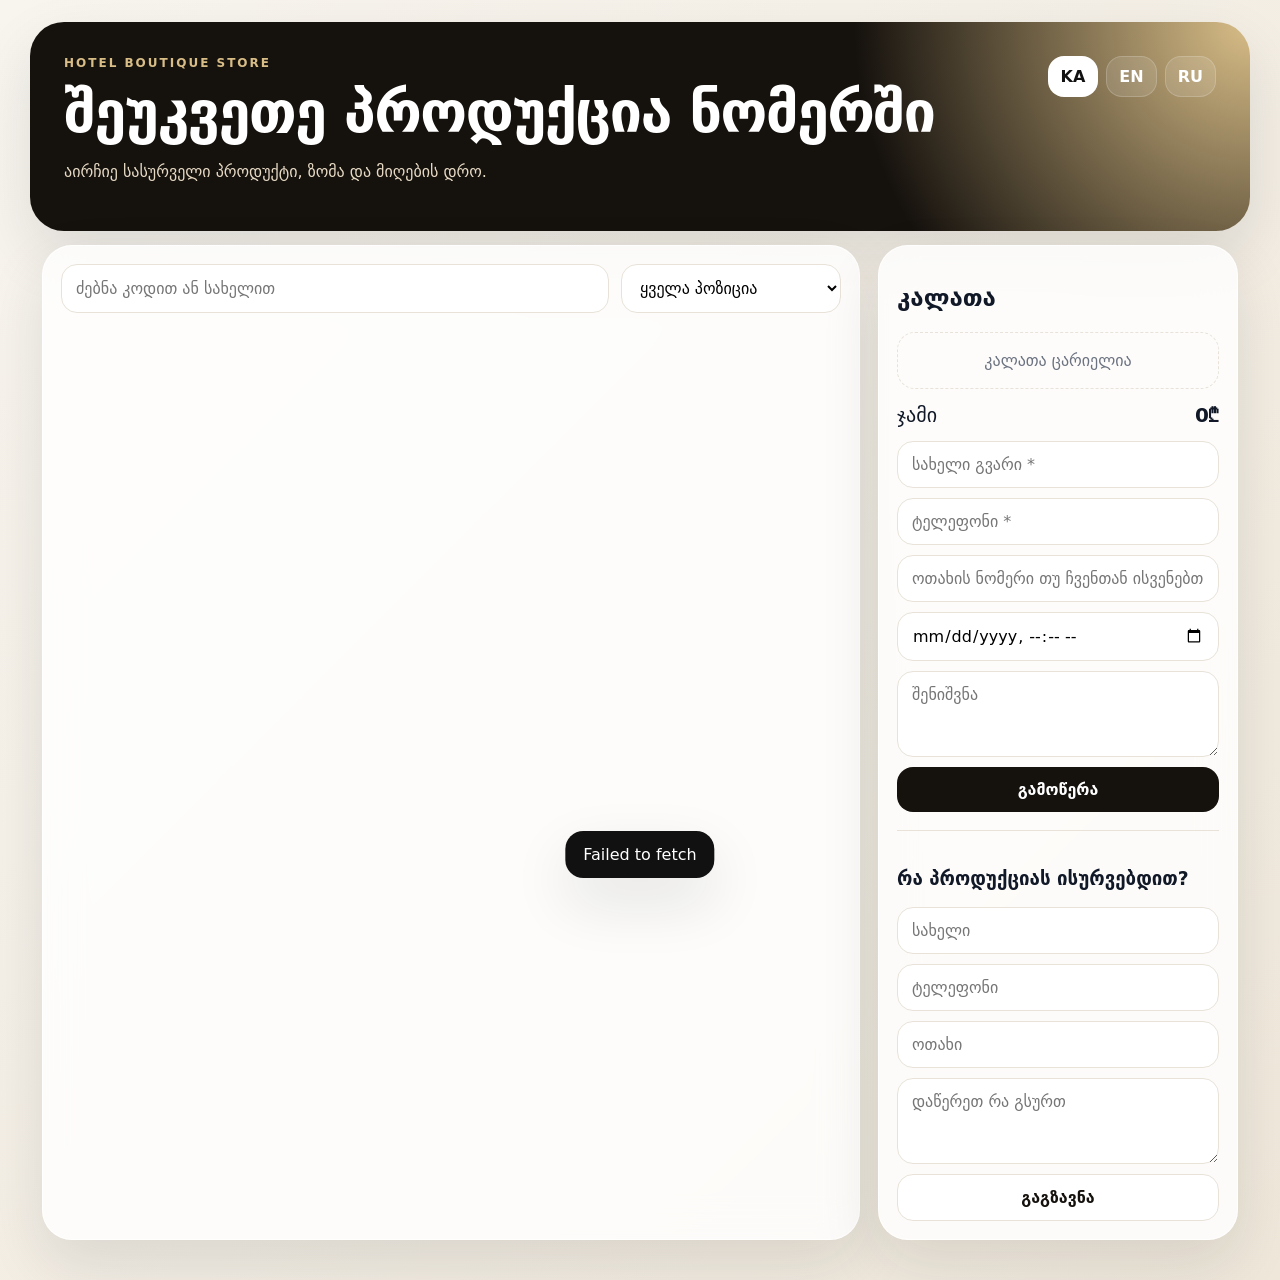
<file: index.html>
<!doctype html>
<html lang="ka">
<head>
  <meta charset="UTF-8">
  <meta name="viewport" content="width=device-width, initial-scale=1.0, maximum-scale=1.0, user-scalable=no">
  <title>ML Apart Clothes</title>
  <link rel="stylesheet" href="style.css">
</head>
<body>
  <header class="hero">
    <div>
      <p class="eyebrow">Hotel Boutique Store</p>
      <h1>შეუკვეთე პროდუქცია ნომერში</h1>
      <p>აირჩიე სასურველი პროდუქტი, ზომა და მიღების დრო.</p>
    </div>
    <div class="lang">
      <button data-lang="ka" class="active">KA</button>
      <button data-lang="en">EN</button>
      <button data-lang="ru">RU</button>
    </div>
  </header>

  <main class="layout">
    <section class="content-card">
      <div class="toolbar">
        <input id="searchInput" placeholder="ძებნა კოდით ან სახელით">
        <select id="positionFilter"><option value="">ყველა პოზიცია</option></select>
      </div>
      <div id="products" class="grid"></div>
    </section>

    <aside class="cart-panel">
      <h2>კალათა</h2>
      <div id="cartItems" class="cart-items empty">კალათა ცარიელია</div>
      <div class="cart-total"><span>ჯამი</span><b id="cartTotal">0₾</b></div>
      <form id="orderForm" class="form">
        <input name="customerName" placeholder="სახელი გვარი *" required>
        <input name="phone" placeholder="ტელეფონი *" required>
        <input name="roomNumber" placeholder="ოთახის ნომერი თუ ჩვენთან ისვენებთ">
        <input name="deliveryTime" type="datetime-local" required>
        <textarea name="note" placeholder="შენიშვნა"></textarea>
        <button type="submit">გამოწერა</button>
      </form>
      <div class="wish-box">
        <h3>რა პროდუქციას ისურვებდით?</h3>
        <form id="wishForm" class="form">
          <input name="customerName" placeholder="სახელი">
          <input name="phone" placeholder="ტელეფონი">
          <input name="roomNumber" placeholder="ოთახი">
          <textarea name="message" placeholder="დაწერეთ რა გსურთ" required></textarea>
          <button type="submit" class="secondary">გაგზავნა</button>
        </form>
      </div>
    </aside>
  </main>

  <div id="lightbox" class="lightbox hidden">
    <button id="closeLightbox" class="lightbox-close">×</button>
    <button id="prevLightbox" class="lightbox-nav lightbox-prev">‹</button>
    <img id="lightboxImg" alt="Product photo">
    <button id="nextLightbox" class="lightbox-nav lightbox-next">›</button>
  </div>
  <div id="toast" class="toast"></div>

  <script src="config.js"></script>
  <script src="script.js"></script>
</body>
</html>
</file>
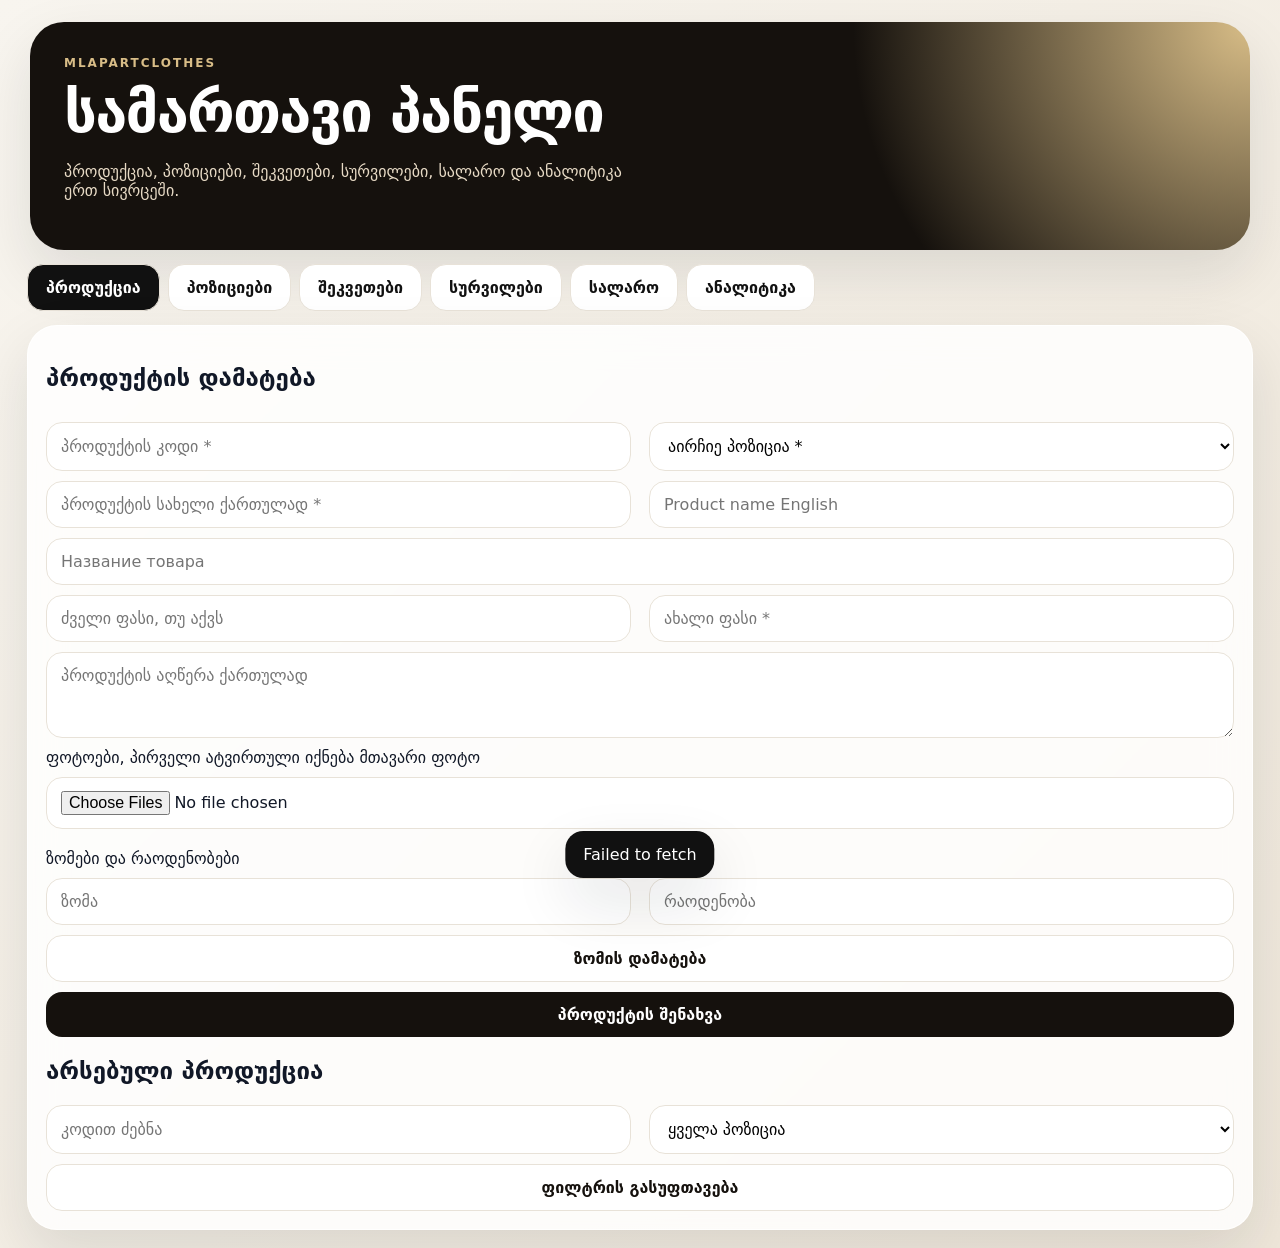
<file: admin.html>
<!doctype html>
<html lang="ka">
<head>
  <meta charset="UTF-8">
  <meta name="viewport" content="width=device-width, initial-scale=1.0, maximum-scale=1.0, user-scalable=no">
  <title>სამართავი პანელი | MLApartClothes</title>
  <link rel="stylesheet" href="style.css">
</head>
<body>
  <main class="admin-shell">
    <header class="hero">
      <div>
        <p class="eyebrow">MLApartClothes</p>
        <h1>სამართავი პანელი</h1>
        <p>პროდუქცია, პოზიციები, შეკვეთები, სურვილები, სალარო და ანალიტიკა ერთ სივრცეში.</p>
      </div>
    </header>

    <nav class="nav">
      <button class="active" data-tab="productsTab">პროდუქცია</button>
      <button data-tab="positionsTab">პოზიციები</button>
      <button data-tab="ordersTab">შეკვეთები</button>
      <button data-tab="wishTab">სურვილები</button>
      <button data-tab="cashierTab">სალარო</button>
      <button data-tab="analyticsTab">ანალიტიკა</button>
    </nav>

    <section id="productsTab" class="panel tab">
      <form id="productForm" class="form">
        <h2>პროდუქტის დამატება</h2>
        <div class="split">
          <input name="Code" placeholder="პროდუქტის კოდი *" required>
          <select name="PositionID" id="adminPosition" required>
            <option value="" selected disabled>აირჩიე პოზიცია *</option>
          </select>
        </div>
        <div class="split">
          <input name="NameKA" placeholder="პროდუქტის სახელი ქართულად *" required>
          <input name="NameEN" placeholder="Product name English">
        </div>
        <input name="NameRU" placeholder="Название товара">
        <div class="split">
          <input name="OldPrice" type="number" placeholder="ძველი ფასი, თუ აქვს">
          <input name="Price" type="number" placeholder="ახალი ფასი *" required>
        </div>
        <textarea name="DescriptionKA" placeholder="პროდუქტის აღწერა ქართულად"></textarea>

        <label>ფოტოები, პირველი ატვირთული იქნება მთავარი ფოტო</label>
        <input id="photoInput" type="file" accept="image/*" multiple required>
        <div id="photoPreview" class="chips"></div>

        <label>ზომები და რაოდენობები</label>
        <div id="sizesBox"></div>
        <button type="button" class="secondary" id="addSizeBtn">ზომის დამატება</button>
        <button>პროდუქტის შენახვა</button>
      </form>

      <h2>არსებული პროდუქცია</h2>
      <div class="form">
        <div class="split">
          <input id="productCodeFilter" placeholder="კოდით ძებნა">
          <select id="productPositionFilter"><option value="">ყველა პოზიცია</option></select>
        </div>
        <button type="button" class="secondary" id="clearProductFilters">ფილტრის გასუფთავება</button>
      </div>
      <div id="productsTable"></div>

      <div id="editPanel" class="panel" hidden>
        <form id="editProductForm" class="form">
          <h2>პროდუქტის რედაქტირება</h2>
          <input type="hidden" name="ProductID" id="editProductId">
          <div class="split">
            <input name="Code" id="editCode" placeholder="კოდი *" required>
            <select name="PositionID" id="editPosition" required></select>
          </div>
          <div class="split">
            <input name="NameKA" id="editNameKA" placeholder="პროდუქტის სახელი ქართულად *" required>
            <input name="NameEN" id="editNameEN" placeholder="Product name English">
          </div>
          <input name="NameRU" id="editNameRU" placeholder="Название товара">
          <div class="split">
            <input name="OldPrice" id="editOldPrice" type="number" placeholder="ძველი ფასი">
            <input name="Price" id="editPrice" type="number" placeholder="ახალი ფასი *" required>
          </div>
          <textarea name="DescriptionKA" id="editDescriptionKA" placeholder="პროდუქტის აღწერა ქართულად"></textarea>

          <h3>ზომები და ნაშთი</h3>
          <p class="code">აქ შეგიძლია რაოდენობის მომატება, დაკლება ან ახალი ზომის დამატება.</p>
          <div id="editSizesBox"></div>
          <div class="split">
            <input id="newEditSize" placeholder="ახალი ზომა">
            <input id="newEditQty" type="number" min="0" placeholder="რაოდენობა">
          </div>
          <button type="button" class="secondary" id="addEditSizeBtn">ახალი ზომის დამატება</button>
          <div class="split">
            <button type="submit">ცვლილებების შენახვა</button>
            <button type="button" class="secondary" id="cancelEditBtn">დახურვა</button>
          </div>
          <button type="button" class="secondary" id="deleteProductBtn">კოდის/პროდუქტის წაშლა</button>
        </form>
      </div>
    </section>

    <section id="positionsTab" class="panel tab" hidden>
      <div class="split">
        <form id="positionForm" class="form">
          <h2>პოზიციის დამატება</h2>
          <p class="code">აქ პოზიციას ერთხელ დაამატებ სამ ენაზე. პროდუქტის დამატებისას მერე მხოლოდ ჩამონათვალიდან აირჩევ.</p>
          <input name="NameKA" placeholder="პოზიცია ქართულად, მაგ: მაისური *" required>
          <input name="NameEN" placeholder="Position English, e.g. T-shirt">
          <input name="NameRU" placeholder="Позиция русский, напр: Футболка">
          <button>პოზიციის შენახვა</button>
        </form>
        <div>
          <h2>არსებული პოზიციები</h2>
          <div id="positionsTable"></div>
        </div>
      </div>

      <div id="editPositionPanel" class="panel" hidden>
        <form id="editPositionForm" class="form">
          <h2>პოზიციის რედაქტირება</h2>
          <input type="hidden" name="PositionID" id="editPositionId">
          <input name="NameKA" id="editPositionNameKA" placeholder="პოზიცია ქართულად *" required>
          <input name="NameEN" id="editPositionNameEN" placeholder="Position English">
          <input name="NameRU" id="editPositionNameRU" placeholder="Позиция русский">
          <div class="split">
            <button type="submit">ცვლილებების შენახვა</button>
            <button type="button" class="secondary" id="cancelPositionEditBtn">დახურვა</button>
          </div>
        </form>
      </div>
    </section>

    <section id="ordersTab" class="panel tab" hidden>
      <h2>შეკვეთები</h2>
      <div id="ordersTable"></div>
    </section>

    <section id="wishTab" class="panel tab" hidden>
      <h2>კლიენტის სურვილები</h2>
      <div id="wishTable"></div>
    </section>

    <section id="cashierTab" class="panel tab" hidden>
      <h2>სალაროს პანელი</h2>
      <p class="code">კოდით გატარება, ფასდაკლება, ქეში/ტერმინალი და დღის დახურვა.</p>
      <div class="split">
        <div class="form">
          <input id="cashierName" placeholder="მოლარის სახელი">
          <input id="codeInput" placeholder="პროდუქტის კოდი">
          <select id="productSelect"><option value="">ან აირჩიე პროდუქტი</option></select>
          <select id="sizeSelect"><option value="">ზომა</option></select>
          <input id="qtyInput" type="number" value="1" min="1" placeholder="რაოდენობა">
          <input id="discountInput" type="number" value="0" min="0" placeholder="ფასდაკლება ერთეულზე">
          <button id="addSaleItem" type="button">დამატება</button>
        </div>
        <div>
          <h2>გატარება</h2>
          <div id="saleItems" class="cart-items empty">ჯერ არაფერი დამატებულა</div>
          <div class="cart-total"><span>ჯამი</span><b id="saleTotal">0₾</b></div>
          <div class="form">
            <input id="cashAmount" type="number" placeholder="ქეში">
            <input id="cardAmount" type="number" placeholder="ტერმინალი">
            <button id="completeSale" type="button">გაყიდვის დასრულება</button>
            <button class="secondary" id="closeDay" type="button">დღის დახურვა</button>
          </div>
        </div>
      </div>
    </section>

    <section id="analyticsTab" class="panel tab" hidden>
      <h2>ანალიტიკა</h2>
      <div class="form"><button type="button" id="exportStockBtn">ნაშთის Excel ჩამოტვირთვა</button></div>
      <div id="analyticsBox"></div>
    </section>
  </main>

  <div id="toast" class="toast"></div>
  <script src="config.js"></script>
  <script src="admin.js"></script>
</body>
</html>
</file>
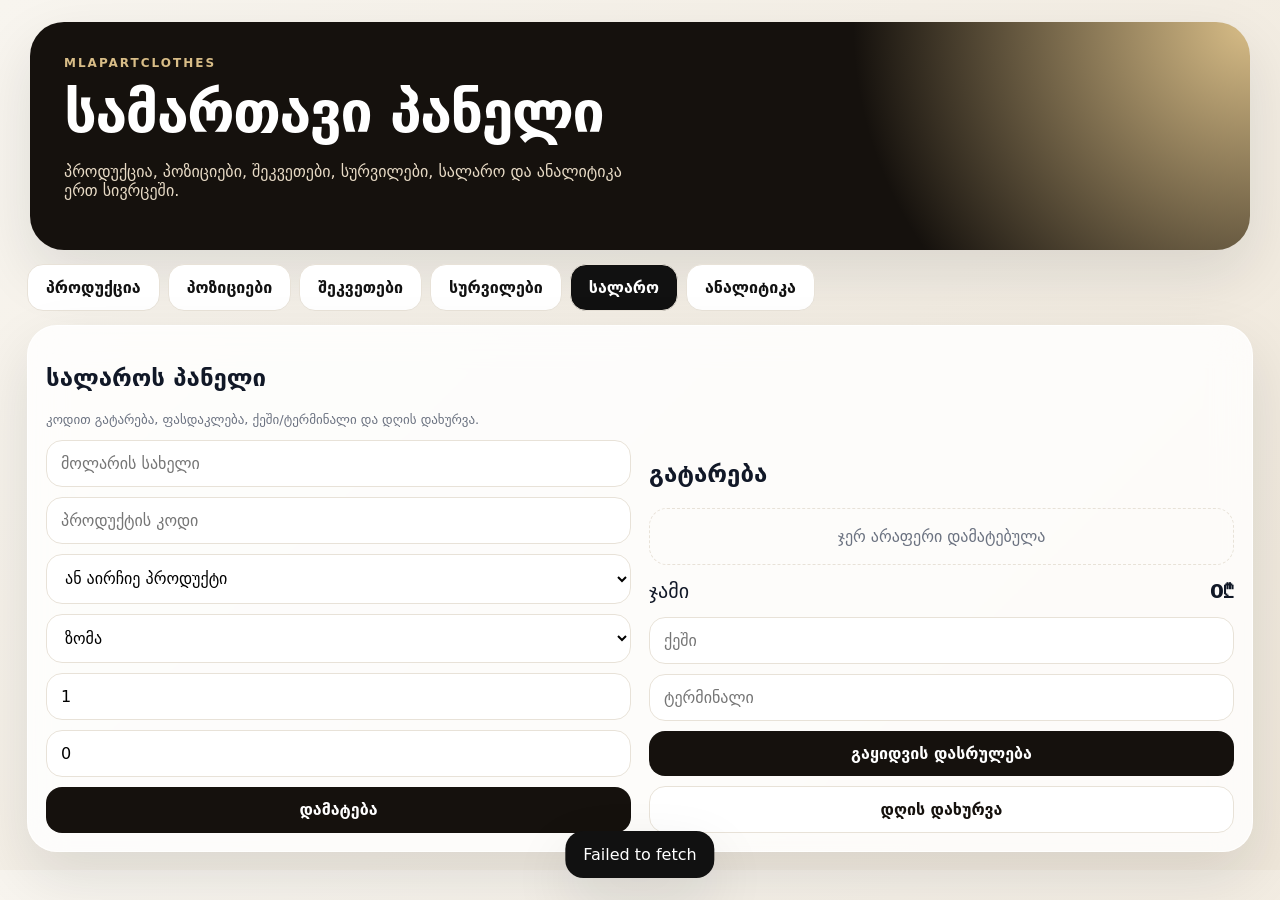
<file: cashier.html>
<!doctype html>
<html lang="ka">
<head>
  <meta charset="UTF-8">
  <meta http-equiv="refresh" content="0; url=admin.html#cashierTab">
  <title>Redirecting...</title>
</head>
<body>
  <script>location.replace('admin.html#cashierTab');</script>
  <p>სალარო გადატანილია სამართავ პანელში: <a href="admin.html#cashierTab">გახსნა</a></p>
</body>
</html>
</file>
<file: style.css>
:root{--bg:#f5f3ef;--card:#fff;--text:#111827;--muted:#6b7280;--brand:#15110d;--accent:#c9a66b;--danger:#dc2626;--line:#e8e2d8;--shadow:0 24px 60px rgba(17,24,39,.11)}*{box-sizing:border-box}body{margin:0;font-family:system-ui,-apple-system,BlinkMacSystemFont,'Segoe UI',sans-serif;background:linear-gradient(135deg,#f8f5ef,#efe7da);color:var(--text)}button,input,select,textarea{font:inherit}button{border:0;border-radius:16px;background:var(--brand);color:#fff;padding:13px 18px;font-weight:800;cursor:pointer}button.secondary{background:#fff;color:var(--brand);border:1px solid var(--line)}button:disabled{opacity:.45;cursor:not-allowed}.hero{margin:22px auto 14px;max-width:1220px;border-radius:34px;background:radial-gradient(circle at top right,#d8bd87,transparent 32%),#15110d;color:#fff;padding:34px;display:flex;justify-content:space-between;gap:24px;box-shadow:var(--shadow)}.hero h1{margin:0;font-size:clamp(30px,5vw,58px);letter-spacing:-1.8px}.hero p{color:#e7dac5;max-width:560px}.eyebrow{margin:0 0 8px;color:#d8bd87!important;text-transform:uppercase;letter-spacing:2px;font-size:12px;font-weight:900}.lang{display:flex;gap:8px;align-items:flex-start}.lang button{background:rgba(255,255,255,.12);padding:10px 12px;border:1px solid rgba(255,255,255,.18)}.lang button.active{background:#fff;color:#111}.layout{max-width:1220px;margin:auto;display:grid;grid-template-columns:minmax(0,1fr) 360px;gap:18px;padding:0 12px 40px}.content-card,.cart-panel,.panel{background:rgba(255,255,255,.82);backdrop-filter:blur(18px);border:1px solid rgba(255,255,255,.8);border-radius:30px;box-shadow:var(--shadow);padding:18px}.toolbar{display:grid;grid-template-columns:1fr 220px;gap:12px;margin-bottom:18px}input,select,textarea{width:100%;border:1px solid var(--line);background:#fff;border-radius:16px;padding:13px 14px;outline:none}textarea{min-height:86px;resize:vertical}.grid{display:grid;grid-template-columns:repeat(3,minmax(0,1fr));gap:16px}.product{background:#fff;border:1px solid var(--line);border-radius:26px;overflow:hidden;box-shadow:0 10px 28px rgba(17,24,39,.06)}.photo-wrap{position:relative;aspect-ratio:1/1;background:#eee;overflow:hidden}.photo-wrap img{width:100%;height:100%;object-fit:cover;display:block;transition:.3s}.photo-wrap:hover img{transform:scale(1.04)}.badge{position:absolute;left:12px;top:12px;background:#111;color:#fff;border-radius:999px;padding:7px 11px;font-size:12px;font-weight:800}.p-body{padding:14px}.p-body h3{margin:0 0 5px;font-size:18px}.code{color:var(--muted);font-size:13px}.price{display:flex;gap:10px;align-items:center;margin:10px 0}.old{text-decoration:line-through;color:#9ca3af}.new{font-size:22px;font-weight:900}.size-row{display:flex;flex-wrap:wrap;gap:8px;margin:12px 0}.size{border:1px solid var(--line);background:#fafafa;color:#111;border-radius:13px;padding:8px 11px}.size.active{background:#15110d;color:#fff}.size.disabled{text-decoration:line-through;color:#aaa;background:#f3f4f6}.gallery{display:flex;gap:6px;margin:10px 0;overflow:auto}.gallery img{width:48px;height:48px;object-fit:cover;border-radius:12px;border:1px solid var(--line)}.cart-panel{position:sticky;top:14px;height:max-content}.cart-items.empty{color:var(--muted);padding:18px;text-align:center;border:1px dashed var(--line);border-radius:18px}.cart-line{display:grid;grid-template-columns:1fr auto;gap:8px;border-bottom:1px solid var(--line);padding:10px 0}.cart-line small{color:var(--muted)}.cart-total{display:flex;justify-content:space-between;padding:14px 0;font-size:20px}.form{display:grid;gap:10px}.wish-box{margin-top:18px;padding-top:18px;border-top:1px solid var(--line)}.toast{position:fixed;left:50%;bottom:22px;transform:translateX(-50%) translateY(90px);background:#111;color:#fff;padding:14px 18px;border-radius:18px;box-shadow:var(--shadow);transition:.25s;z-index:20}.toast.show{transform:translateX(-50%) translateY(0)}.lightbox{position:fixed;inset:0;background:rgba(0,0,0,.88);display:grid;place-items:center;z-index:40;padding:20px}.lightbox.hidden{display:none}.lightbox img{max-width:95vw;max-height:88vh;border-radius:20px}.lightbox .lightbox-close{position:absolute;top:18px;right:18px;border-radius:50%;font-size:28px;width:52px;height:52px;padding:0;z-index:43}.lightbox-nav{position:absolute;top:50%;transform:translateY(-50%);width:58px;height:58px;border-radius:50%;padding:0;font-size:44px;line-height:1;background:rgba(255,255,255,.92);color:#111;z-index:42;display:grid;place-items:center}.lightbox-prev{left:22px}.lightbox-next{right:22px}.lightbox-nav[hidden]{display:none}.admin-shell{max-width:1250px;margin:18px auto;padding:0 12px}.nav{display:flex;gap:8px;flex-wrap:wrap;margin:14px 0}.nav button{background:#fff;color:#111;border:1px solid var(--line)}.nav button.active{background:#111;color:#fff}.panel{margin-bottom:18px}.split{display:grid;grid-template-columns:1fr 1fr;gap:18px}.table{width:100%;border-collapse:collapse;background:#fff;border-radius:18px;overflow:hidden}.table th,.table td{text-align:left;padding:12px;border-bottom:1px solid var(--line);font-size:14px}.table th{background:#111827;color:#fff}.metric-grid{display:grid;grid-template-columns:repeat(4,1fr);gap:12px}.metric{background:#111;color:#fff;border-radius:22px;padding:18px}.metric b{font-size:26px}.chips{display:flex;flex-wrap:wrap;gap:8px}.chip{background:#f4efe7;border:1px solid var(--line);border-radius:999px;padding:8px 10px}@media(max-width:980px){.layout{grid-template-columns:1fr}.cart-panel{position:static}.grid{grid-template-columns:repeat(2,1fr)}.toolbar,.split,.metric-grid{grid-template-columns:1fr}.hero{margin:10px;border-radius:26px;flex-direction:column}}@media(max-width:560px){.grid{grid-template-columns:1fr}.content-card,.cart-panel,.panel{border-radius:22px;padding:12px}.hero{padding:24px}.hero h1{font-size:34px}.lang{position:static}.toolbar{grid-template-columns:1fr}.lightbox-nav{width:46px;height:46px;font-size:36px}.lightbox-prev{left:10px}.lightbox-next{right:10px}}
</file>
